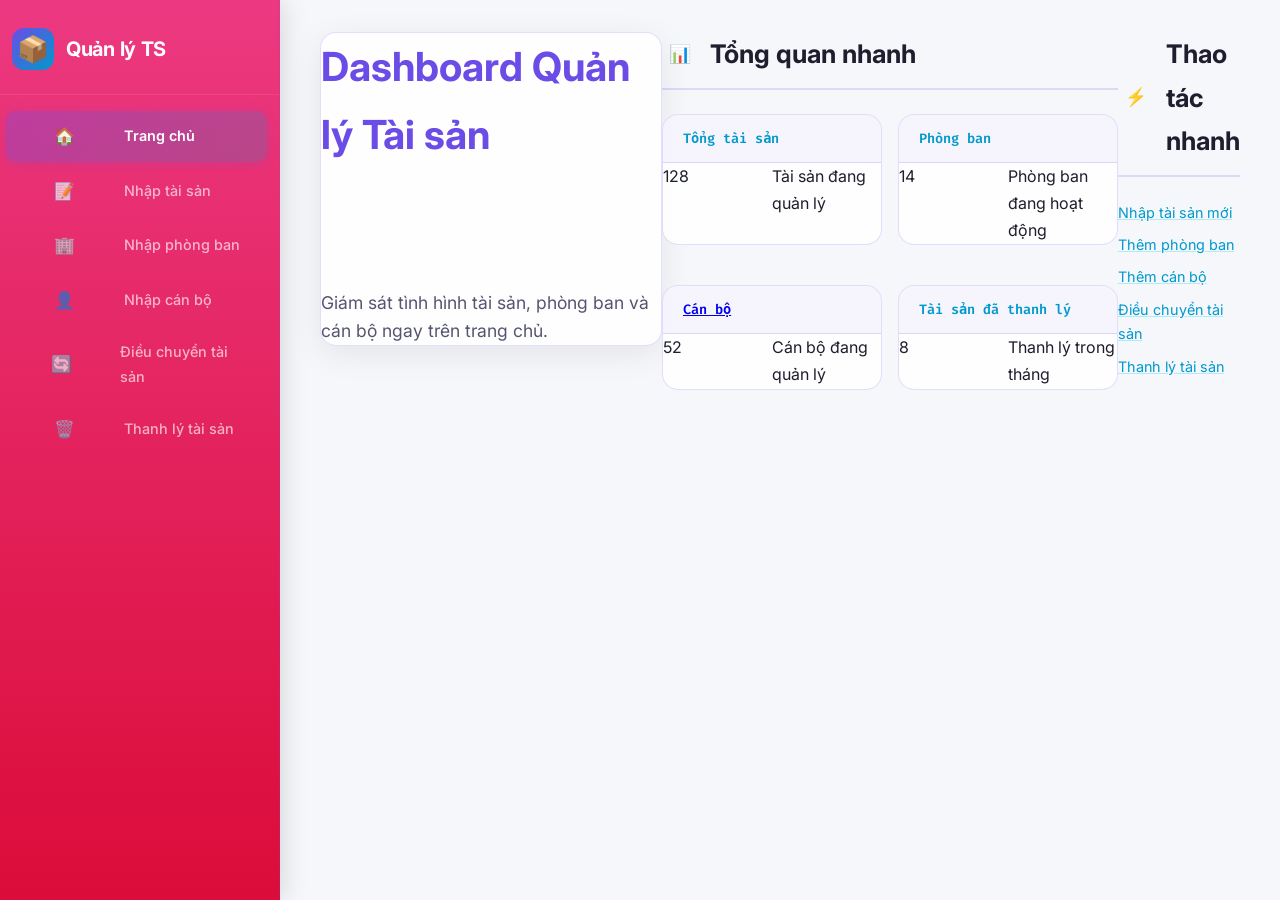
<file: index.html>
<!DOCTYPE html>
<html lang="vi">
<head>
  <meta charset="UTF-8">
  <meta name="viewport" content="width=device-width, initial-scale=1.0">
  <title>Dashboard - Quản lý Tài sản</title>
  <link rel="stylesheet" href="style.css?v=3">
</head>
<body>
  <div class="dashboard">
    <aside class="sidebar">
      <div class="sidebar-header">
        <div class="sidebar-logo">📦</div>
        <h2>Quản lý TS</h2>
      </div>
      <nav class="sidebar-nav">
        <a href="index.html" class="nav-item active">
          <span class="nav-icon">🏠</span> Trang chủ
        </a>
        <a href="NhapTaiSan.html" class="nav-item">
          <span class="nav-icon">📝</span> Nhập tài sản
        </a>
        <a href="NhapPhongBan.html" class="nav-item">
          <span class="nav-icon">🏢</span> Nhập phòng ban
        </a>
        <a href="NhapCanBo.html" class="nav-item">
          <span class="nav-icon">👤</span> Nhập cán bộ
        </a>
        <a href="DieuChuyenTaiSan.html" class="nav-item">
          <span class="nav-icon">🔄</span> Điều chuyển tài sản
        </a>
        <a href="ThanhLyTaiSan.html" class="nav-item">
          <span class="nav-icon">🗑️</span> Thanh lý tài sản
        </a>
      </nav>
    </aside>
    <main class="main-content">
      <div class="welcome-section">
        <h1>Dashboard Quản lý Tài sản</h1>
        <p>Giám sát tình hình tài sản, phòng ban và cán bộ ngay trên trang chủ.</p>
      </div>

      <section class="section">
        <div class="section-title">
          <span class="icon">📊</span>
          Tổng quan nhanh
        </div>
        <div style="display: grid; grid-template-columns: repeat(2, minmax(220px, 1fr)); gap: 16px;">
          <div class="demo-card">
            <div class="card-header">
              <div class="tag-name">Tổng tài sản</div>
            </div>
            <div class="card-body">
              <p class="result">128</p>
              <p>Tài sản đang quản lý</p>
            </div>
          </div>
          <div class="demo-card">
            <div class="card-header">
              <div class="tag-name">Phòng ban</div>
            </div>
            <div class="card-body">
              <p class="result">14</p>
              <p>Phòng ban đang hoạt động</p>
            </div>
          </div>
          <div class="demo-card">
            <div class="card-header">
              <div class="tag-name"><a href="DanhSachCanBo.html">Cán bộ</a></div>
            </div>
            <div class="card-body">
              <p class="result">52</p>
              <p>Cán bộ đang quản lý</p>
            </div>
          </div>
          <div class="demo-card">
            <div class="card-header">
              <div class="tag-name">Tài sản đã thanh lý</div>
            </div>
            <div class="card-body">
              <p class="result">8</p>
              <p>Thanh lý trong tháng</p>
            </div>
          </div>
        </div>
      </section>

      <section class="section">
        <div class="section-title">
          <span class="icon">⚡</span>
          Thao tác nhanh
        </div>
        <div class="result">
          <p><a href="NhapTaiSan.html">Nhập tài sản mới</a></p>
          <p><a href="NhapPhongBan.html">Thêm phòng ban</a></p>
          <p><a href="NhapCanBo.html">Thêm cán bộ</a></p>
          <p><a href="DieuChuyenTaiSan.html">Điều chuyển tài sản</a></p>
          <p><a href="ThanhLyTaiSan.html">Thanh lý tài sản</a></p>
        </div>
      </section>
    </main>
  </div>
</body>
</html>
</file>
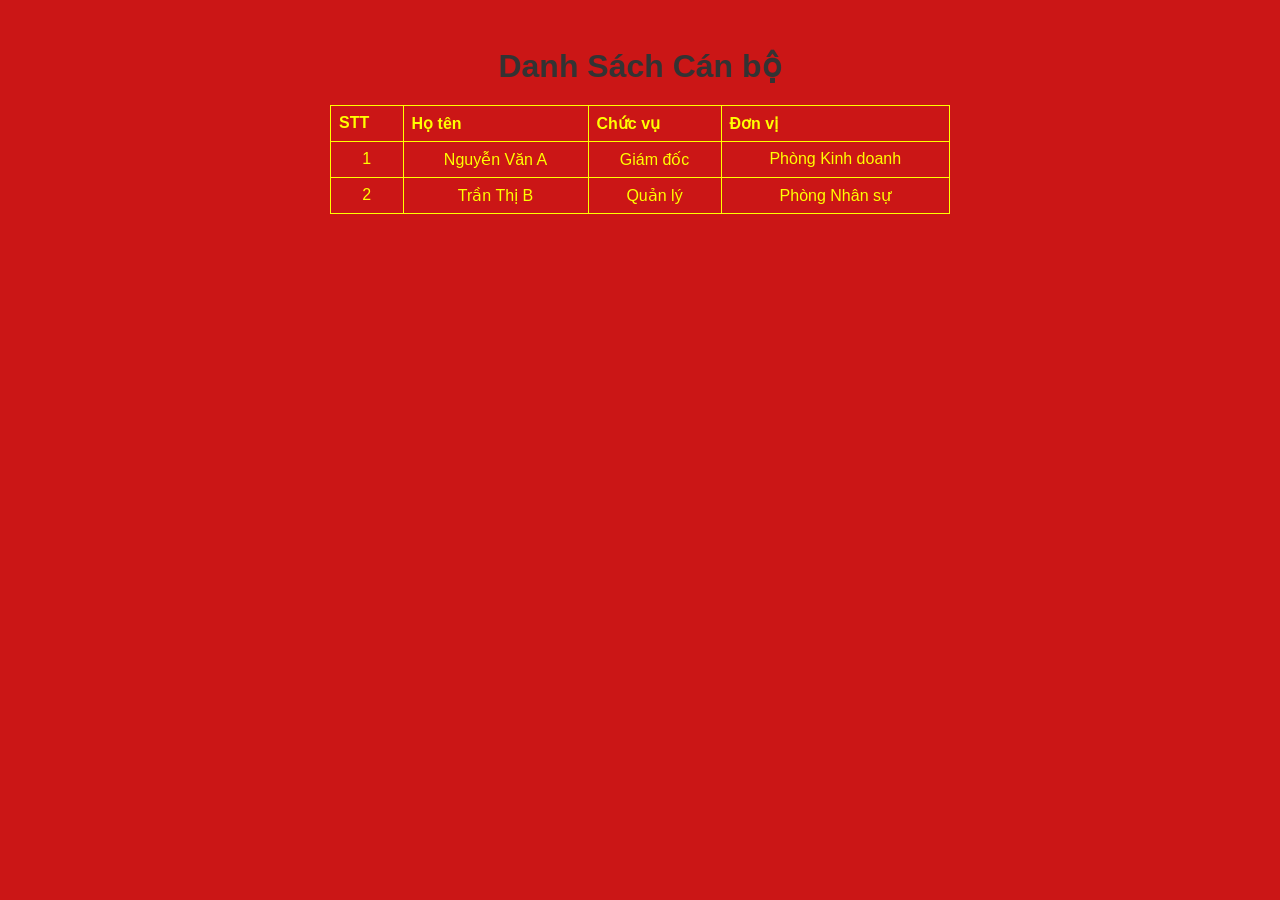
<file: DanhSachCanBo.html>
<!DOCTYPE html>
<html lang="en">
<head>
    <meta charset="UTF-8">
    <meta name="viewport" content="width=device-width, initial-scale=1.0">
    <title>Danh Sách Cán bộ</title>
    <style>
        body {
            font-family: 'Segoe UI', Tahoma, Geneva, Verdana, sans-serif;
            background-color: #cb1616;
            margin: 0;
            padding: 20px;
        }
        h2 {
            text-align: center;
            color: #333;
            margin-bottom: 20px;
            font-family: 'Segoe UI', Tahoma, Geneva, Verdana, sans-serif;
            font-size: 2rem;
        }
        table {
            color: yellow;
            width: 50%;
            border-collapse: collapse;
            text-align: center;
            margin: 0 auto;
        }
        th, td {
            border: 1px solid ;
            padding: 8px;
        }
        th {
           
            text-align: left;
        }
    </style>
</head>
<body>
    <h2>Danh Sách Cán bộ</h2>
    <script>
        function myFunction() {
            var x = document.getElementById("myTable");
            if (x.style.display === "none") {
                x.style.display = "table";
            } else {
                x.style.display = "none";
            }
        }
        for (let i = 1; i <= 10; i++) {
            "<table><tr><td>1</td><td>Nguyễn Văn Hùng</td><td>Giám đốc</td><td>Phòng Kinh doanh</td></tr><tr><td>2</td><td>Trần Thị B</td><td>Quản lý</td><td>Phòng Nhân sự</td></tr></table>"
        }   
    </script>
    <table>
        <thead>
            <tr>
                <th>STT</th>
                <th>Họ tên</th>
                <th>Chức vụ</th>
                <th>Đơn vị</th>
            </tr>
        </thead>
        <tbody>
            <tr>
                <td>1</td>
                <td>Nguyễn Văn A</td>
                <td>Giám đốc</td>
                <td>Phòng Kinh doanh</td>
            </tr>
            <tr>
                <td>2</td>
                <td>Trần Thị B</td>
                <td>Quản lý</td>
                <td>Phòng Nhân sự</td>
            </tr>
        </tbody>
    </table>
</body>
</html>
</file>
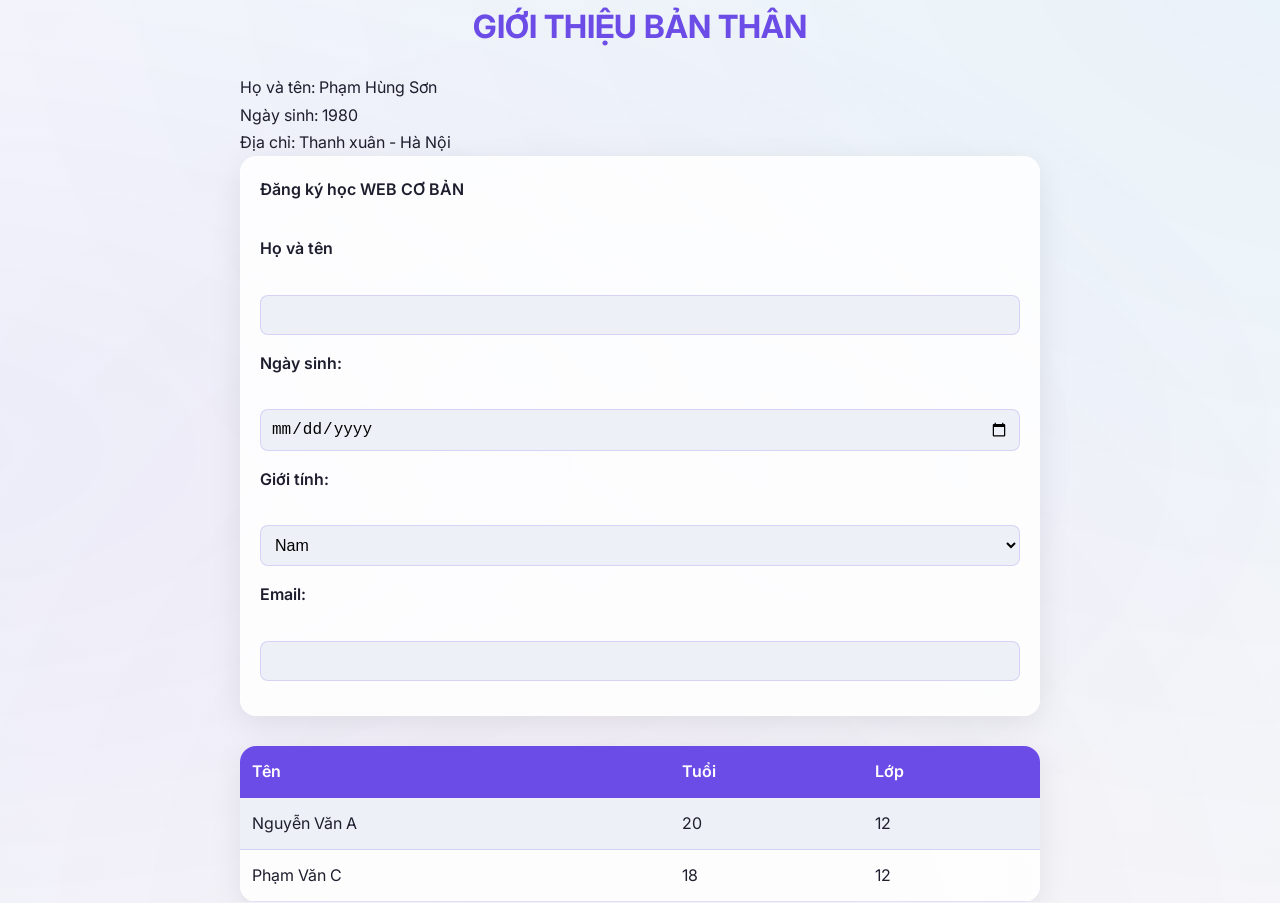
<file: demo.html>
<!DOCTYPE html>
<html lang="en">
<head>
    <meta charset="UTF-8">
    <meta name="viewport" content="width=device-width, initial-scale=1.0">
    <title>Phạm Hùng Sơn - Trang web giới thiệu bản thân</title>
    <link rel="stylesheet" href="style.css">
</head>
<body>
    <h1> GIỚI THIỆU BẢN THÂN</h1>
    Họ và tên: Phạm Hùng Sơn<br>
    Ngày sinh: 1980 <br>
    Địa chỉ: Thanh xuân - Hà Nội<br>
    <form  >
        <Label> Đăng ký học WEB CƠ BẢN</Label><br>
        <LAbel>Họ và tên</LAbel><br>
        <input type="text" /><br>
        <label>Ngày sinh:</label><br> 
        <input type="date"/><br>
        <label>Giới tính:</label><br>
        <select>
            <option value="nam">Nam</option>
            <option value="nu">Nữ</option>
        </select><br>
        <label>Email:</label><br>
        <input type="text" /><br>
    </form>
    <table>
        <tr>
            <th>Tên</th>
            <th>Tuổi</th>    
            <th>Lớp</th>
        </tr>
        <tr>
            <td>Nguyễn Văn A</td>
            <td>20</td>
            <td>12</td>
        </tr>
        <tr>
            <td>Phạm Văn C</td>
            <td>18</td>
            <td>12</td>
        </tr>
        

    </table>
</body>
</html>
</file>
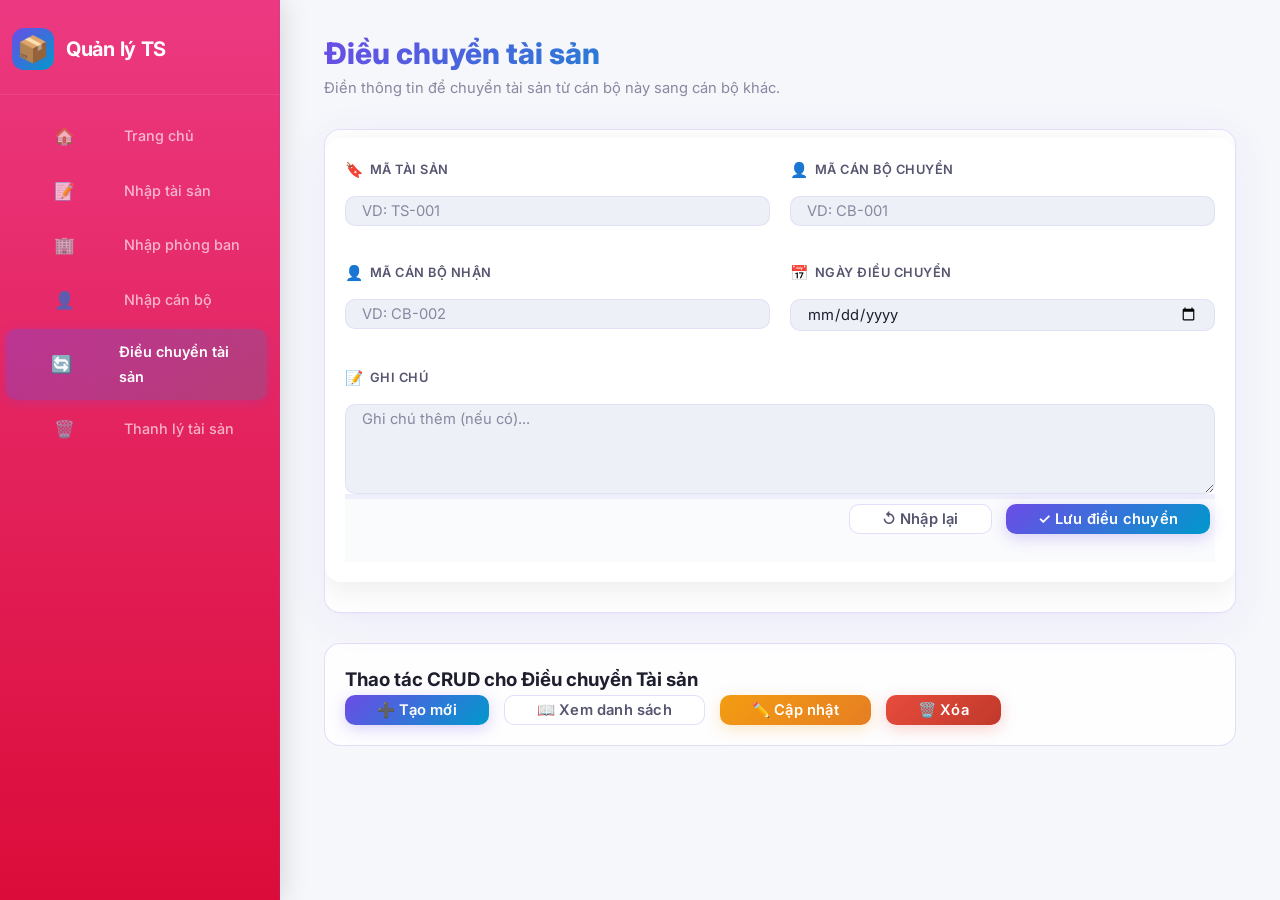
<file: DieuChuyenTaiSan.html>
<!DOCTYPE html>
<html lang="vi">

<head>
  <meta charset="UTF-8">
  <meta name="viewport" content="width=device-width, initial-scale=1.0">
  <title>Điều chuyển tài sản - Quản lý Tài sản</title>
  <link rel="stylesheet" href="style.css?v=3">
</head>

<body>
  <div class="dashboard">
    <aside class="sidebar">
      <div class="sidebar-header">
        <div class="sidebar-logo">📦</div>
        <h2>Quản lý TS</h2>
      </div>
      <nav class="sidebar-nav">
        <a href="index.html" class="nav-item">
          <span class="nav-icon">🏠</span> Trang chủ
        </a>
        <a href="NhapTaiSan.html" class="nav-item">
          <span class="nav-icon">📝</span> Nhập tài sản
        </a>
        <a href="#" class="nav-item">
          <span class="nav-icon">🏢</span> Nhập phòng ban
        </a>
        <a href="NhapCanBo.html" class="nav-item">
          <span class="nav-icon">👤</span> Nhập cán bộ
        </a>
        <a href="DieuChuyenTaiSan.html" class="nav-item active">
          <span class="nav-icon">🔄</span> Điều chuyển tài sản
        </a>
        <a href="ThanhLyTaiSan.html" class="nav-item">
          <span class="nav-icon">🗑️</span> Thanh lý tài sản
        </a>
      </nav>
    </aside>

    <main class="main-content main-content--form">
      <div class="form-page">
        <div class="form-page-header">
          <div>
            <h1 class="form-page-title">Điều chuyển tài sản</h1>
            <p class="form-page-subtitle">Điền thông tin để chuyển tài sản từ cán bộ này sang cán bộ khác.</p>
          </div>
        </div>

        <div class="form-card">
          <form id="transferForm" autocomplete="off">
            <div class="form-grid">
              <div class="form-group">
                <label for="assetCode">
                  <span class="label-icon">🔖</span> Mã tài sản
                </label>
                <input type="text" id="assetCode" name="assetCode" placeholder="VD: TS-001" required>
              </div>

              <div class="form-group">
                <label for="fromStaffCode">
                  <span class="label-icon">👤</span> Mã cán bộ chuyển
                </label>
                <input type="text" id="fromStaffCode" name="fromStaffCode" placeholder="VD: CB-001" required>
              </div>

              <div class="form-group">
                <label for="toStaffCode">
                  <span class="label-icon">👤</span> Mã cán bộ nhận
                </label>
                <input type="text" id="toStaffCode" name="toStaffCode" placeholder="VD: CB-002" required>
              </div>

              <div class="form-group">
                <label for="transferDate">
                  <span class="label-icon">📅</span> Ngày điều chuyển
                </label>
                <input type="date" id="transferDate" name="transferDate" required>
              </div>

              <div class="form-group form-group--full">
                <label for="transferNotes">
                  <span class="label-icon">📝</span> Ghi chú
                </label>
                <textarea id="transferNotes" name="transferNotes" rows="3" placeholder="Ghi chú thêm (nếu có)..."></textarea>
              </div>
            </div>

            <div class="form-actions">
              <button type="reset" class="btn btn--secondary">↺ Nhập lại</button>
              <button type="submit" class="btn btn--primary">✓ Lưu điều chuyển</button>
            </div>
          </form>
        </div>

        <!-- CRUD Buttons Section -->
        <div class="crud-section">
          <h3>Thao tác CRUD cho Điều chuyển Tài sản</h3>
          <div class="crud-buttons">
            <button class="btn btn--primary" onclick="createTransfer()">➕ Tạo mới</button>
            <button class="btn btn--secondary" onclick="readTransfers()">📖 Xem danh sách</button>
            <button class="btn btn--warning" onclick="updateTransfer()">✏️ Cập nhật</button>
            <button class="btn btn--danger" onclick="deleteTransfer()">🗑️ Xóa</button>
          </div>
        </div>

      </div>
    </main>
  </div>

  <div id="toast" class="toast">
    <span class="toast-icon">✅</span>
    <span class="toast-msg">Điều chuyển đã được lưu thành công!</span>
  </div>

  <script>
    document.getElementById('transferForm').addEventListener('submit', function (event) {
      event.preventDefault();
      const toast = document.getElementById('toast');
      toast.classList.add('toast--show');
      setTimeout(() => toast.classList.remove('toast--show'), 3000);
      this.reset();
    });

    // CRUD Functions
    function createTransfer() {
      alert('Chức năng tạo mới điều chuyển. Sử dụng form ở trên để nhập và lưu.');
    }

    function readTransfers() {
      alert('Chức năng xem danh sách điều chuyển. (Chưa triển khai - cần trang danh sách)');
    }

    function updateTransfer() {
      alert('Chức năng cập nhật điều chuyển. (Chưa triển khai - cần chọn điều chuyển)');
    }

    function deleteTransfer() {
      alert('Chức năng xóa điều chuyển. (Chưa triển khai - cần chọn điều chuyển)');
    }
  </script>
</body>

</html>
</file>
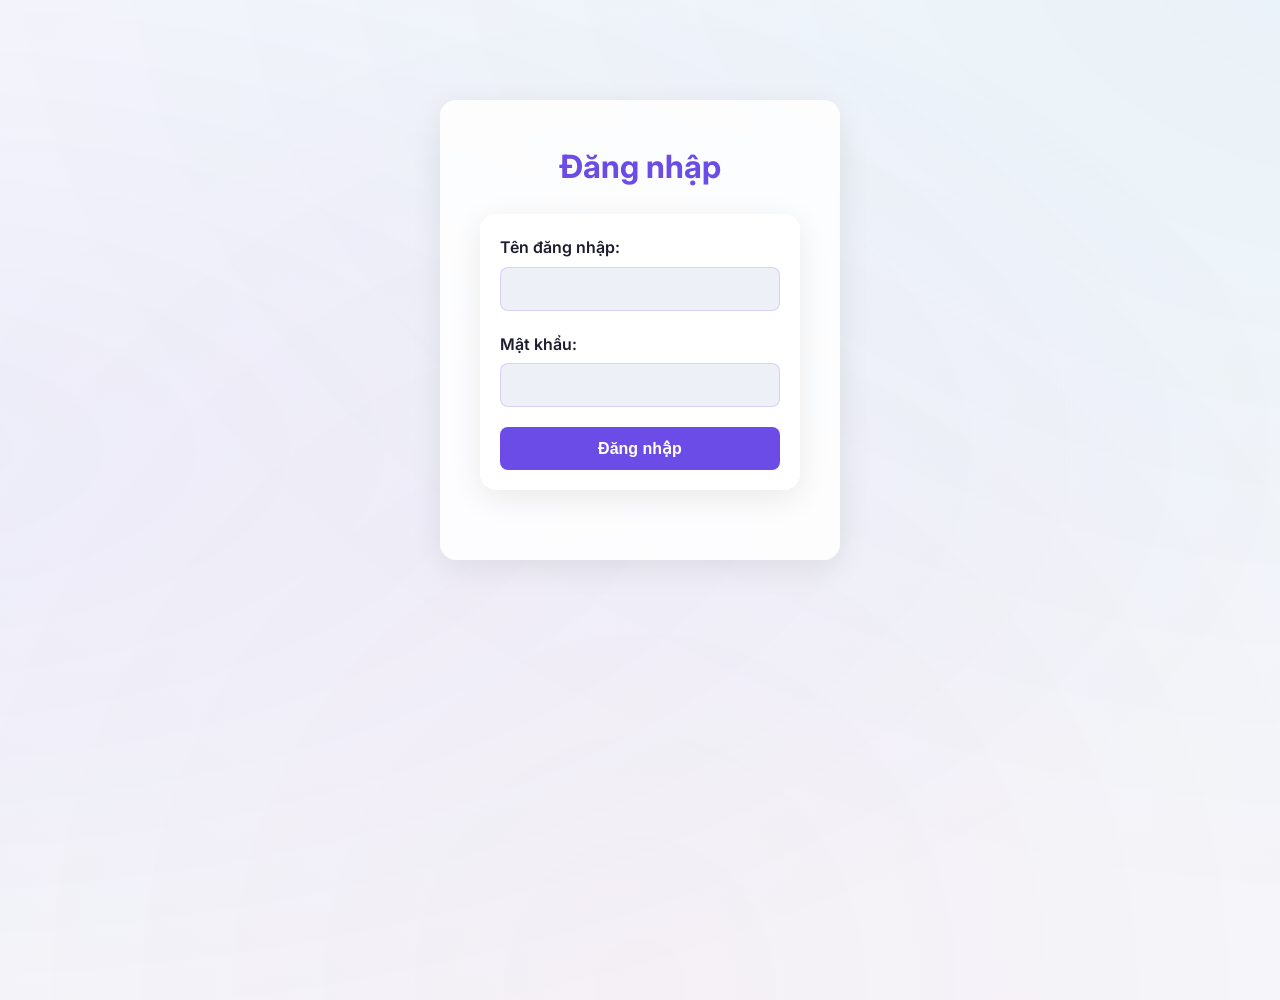
<file: login.html>
<!DOCTYPE html>
<html lang="en">
<head>
    <meta charset="UTF-8">
    <meta name="viewport" content="width=device-width, initial-scale=1.0">
    <title>Đăng nhập - WebBasic-PHS</title>
    <link rel="stylesheet" href="csslogin.css">
    <link rel="stylesheet" href="style.css">

</head>
<body>
    <div class="login-container">
        <h1>Đăng nhập</h1>
        <form class="login-form" id="loginForm">
            <label for="username">Tên đăng nhập:</label>
            <input type="text" id="username" name="username" required>

            <label for="password">Mật khẩu:</label>
            <input type="password" id="password" name="password" required>

            <button type="submit">Đăng nhập</button>
        </form>
    </div>
    <script>
        document.getElementById('loginForm').addEventListener('submit', function(e) {
            e.preventDefault();
            // Giả sử đăng nhập thành công
            window.location.href = 'index.html';
        });
    </script>
</body>
</html>
</file>
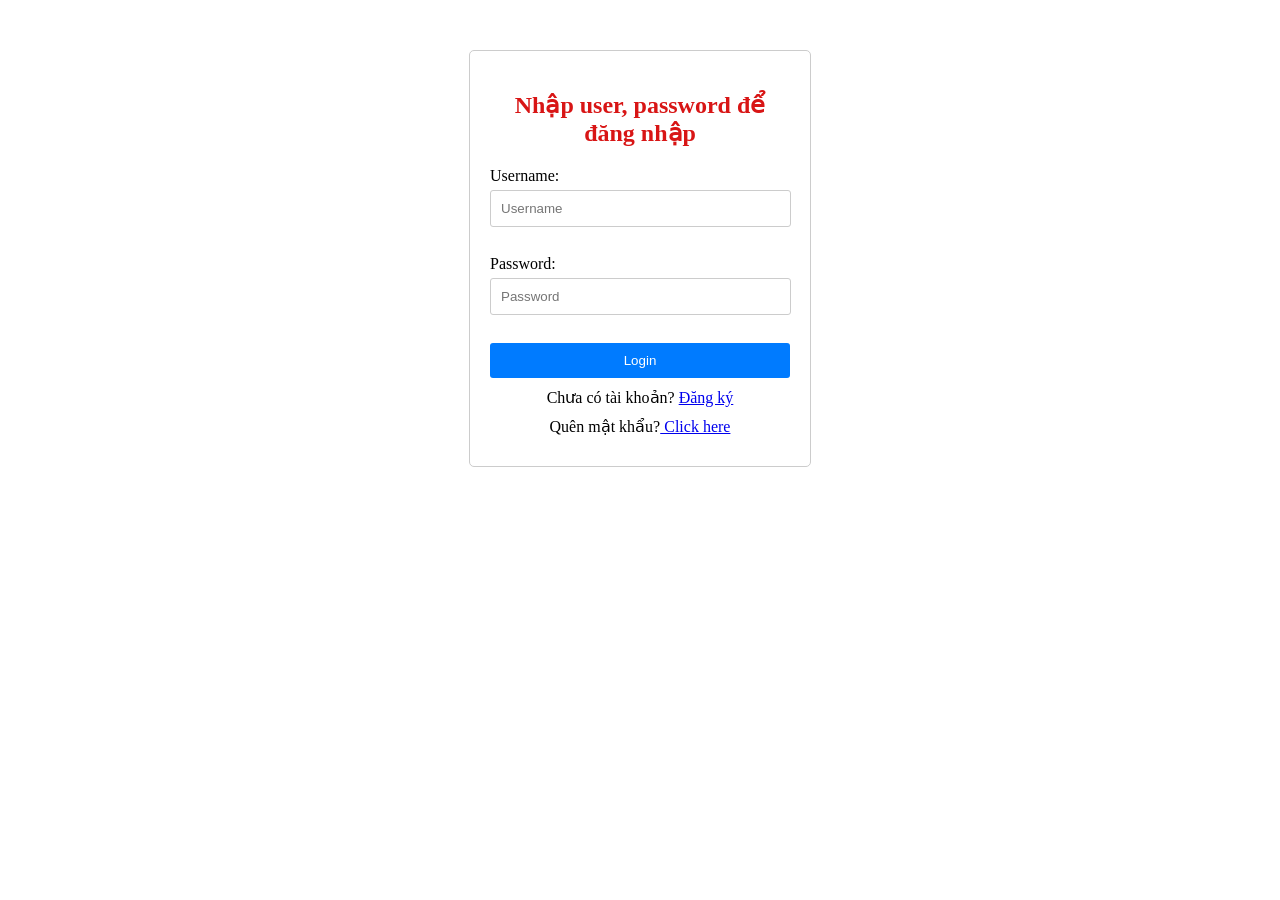
<file: logintemp.html>
<!DOCTYPE html>
<html lang="en">
<head>
    <meta charset="UTF-8">
    <meta name="viewport" content="width=device-width, initial-scale=1.0">
    <title>Document</title>
    <style>
        .form_login {
            max-width: 300px;
            margin: 50px auto;
            padding: 20px;
            border: 1px solid #ccc;
            border-radius: 5px;
        }
        .form_login h2 {
            text-align: center;
            color: #d81515;
        }
        .form_login label {
            display: block;
            margin-bottom: 5px;
        }
        .form_login input {
            width: 93%;
            padding: 10px 10px;
            margin-bottom: 10px;
            border: 1px solid #ccc;
            border-radius: 3px;
        }
        .form_login button {
            width: 300px;
            padding: 10px 10px;
            background-color: #007bff;
            color: white;
            border: none;
            border-radius: 3px;
            cursor: pointer;
        }
        .form_login button:hover {
            background-color: #d81515;
        }
        .form_login .dangky, .form_login .quenmatkhau {
            display: block;
            text-align: center;
            margin-top: 10px;
            margin-bottom: 10px;
        }
    </style>
</head>
<body>
    <div class="form_login">
        <h2>Nhập user, password để đăng nhập </h2>
        
        <form>
            <label for="username" >Username:</label>
            <input type="text" placeholder="Username" id="username" name="username" required>
            <br><br>
            <label for="password">Password:</label>
            <input type="password" placeholder="Password" id="password" name="password" required>
            <br><br>
            <button type="submit">Login</button>
            <label for="register" class="dangky">Chưa có tài khoản? <a href="register.html">Đăng ký</a></label>
            <label for="forgot-password" class="quenmatkhau">Quên mật khẩu?<a href="forgot-password.html"> Click here</a></label>
        </form>
    </div>
    <script></script>
</body>
</html>
</file>
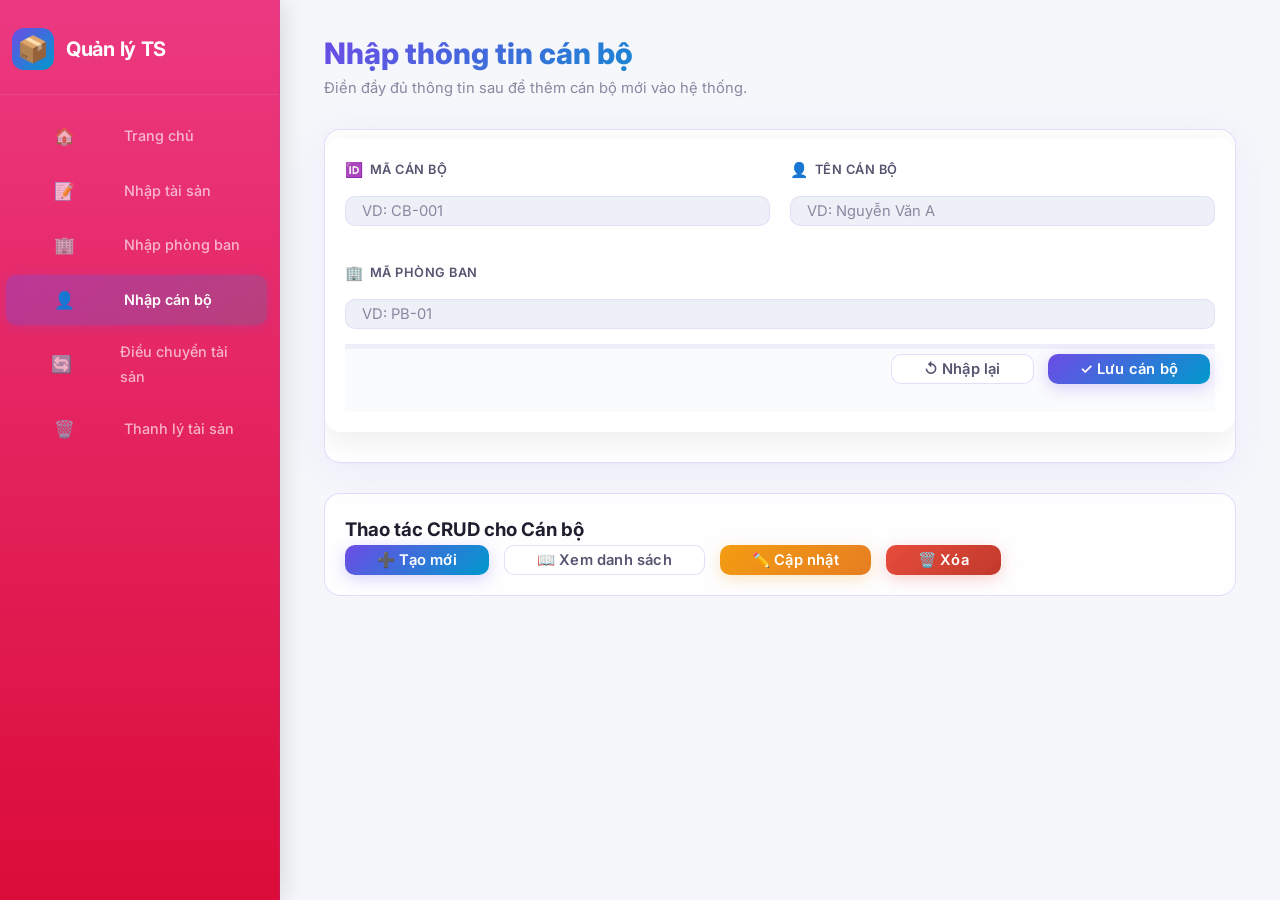
<file: NhapCanBo.html>
<!DOCTYPE html>
<html lang="vi">

<head>
  <meta charset="UTF-8">
  <meta name="viewport" content="width=device-width, initial-scale=1.0">
  <title>Nhập cán bộ - Quản lý Tài sản</title>
  <link rel="stylesheet" href="style.css?v=3">
</head>

<body>
  <div class="dashboard">
    <aside class="sidebar">
      <div class="sidebar-header">
        <div class="sidebar-logo">📦</div>
        <h2>Quản lý TS</h2>
      </div>
      <nav class="sidebar-nav">
        <a href="index.html" class="nav-item">
          <span class="nav-icon">🏠</span> Trang chủ
        </a>
        <a href="NhapTaiSan.html" class="nav-item">
          <span class="nav-icon">📝</span> Nhập tài sản
        </a>
        <a href="NhapPhongBan.html" class="nav-item">
          <span class="nav-icon">🏢</span> Nhập phòng ban
        </a>
        <a href="NhapCanBo.html" class="nav-item active">
          <span class="nav-icon">👤</span> Nhập cán bộ
        </a>
        <a href="DieuChuyenTaiSan.html" class="nav-item">
          <span class="nav-icon">🔄</span> Điều chuyển tài sản
        </a>
        <a href="ThanhLyTaiSan.html" class="nav-item">
          <span class="nav-icon">🗑️</span> Thanh lý tài sản
        </a>
      </nav>
    </aside>

    <main class="main-content main-content--form">
      <div class="form-page">
        <div class="form-page-header">
          <div>
            <h1 class="form-page-title">Nhập thông tin cán bộ</h1>
            <p class="form-page-subtitle">Điền đầy đủ thông tin sau để thêm cán bộ mới vào hệ thống.</p>
          </div>
        </div>

        <div class="form-card">
          <form id="staffForm" autocomplete="off">
            <div class="form-grid">
              <div class="form-group">
                <label for="staffCode">
                  <span class="label-icon">🆔</span> Mã cán bộ
                </label>
                <input type="text" id="staffCode" name="staffCode" placeholder="VD: CB-001" required>
              </div>

              <div class="form-group">
                <label for="staffName">
                  <span class="label-icon">👤</span> Tên cán bộ
                </label>
                <input type="text" id="staffName" name="staffName" placeholder="VD: Nguyễn Văn A" required>
              </div>

              <div class="form-group form-group--full">
                <label for="departmentCode">
                  <span class="label-icon">🏢</span> Mã phòng ban
                </label>
                <input type="text" id="departmentCode" name="departmentCode" placeholder="VD: PB-01" required>
              </div>
            </div>

            <div class="form-actions">
              <button type="reset" class="btn btn--secondary">↺ Nhập lại</button>
              <button type="submit" class="btn btn--primary">✓ Lưu cán bộ</button>
            </div>
          </form>
        </div>

        <!-- CRUD Buttons Section -->
        <div class="crud-section">
          <h3>Thao tác CRUD cho Cán bộ</h3>
          <div class="crud-buttons">
            <button class="btn btn--primary" onclick="createStaff()">➕ Tạo mới</button>
            <button class="btn btn--secondary" onclick="readStaff()">📖 Xem danh sách</button>
            <button class="btn btn--warning" onclick="updateStaff()">✏️ Cập nhật</button>
            <button class="btn btn--danger" onclick="deleteStaff()">🗑️ Xóa</button>
          </div>
        </div>

      </div>
    </main>
  </div>

  <div id="toast" class="toast">
    <span class="toast-icon">✅</span>
    <span class="toast-msg">Cán bộ đã được lưu thành công!</span>
  </div>

  <script>
    document.getElementById('staffForm').addEventListener('submit', function (event) {
      event.preventDefault();
      const toast = document.getElementById('toast');
      toast.classList.add('toast--show');
      setTimeout(() => toast.classList.remove('toast--show'), 3000);
      this.reset();
    });

    // CRUD Functions
    function createStaff() {
      alert('Chức năng tạo mới cán bộ. Sử dụng form ở trên để nhập và lưu.');
    }

    function readStaff() {
      alert('Chức năng xem danh sách cán bộ. (Chưa triển khai - cần trang danh sách)');
    }

    function updateStaff() {
      alert('Chức năng cập nhật cán bộ. (Chưa triển khai - cần chọn cán bộ)');
    }

    function deleteStaff() {
      alert('Chức năng xóa cán bộ. (Chưa triển khai - cần chọn cán bộ)');
    }
  </script>
</body>

</html>
</file>
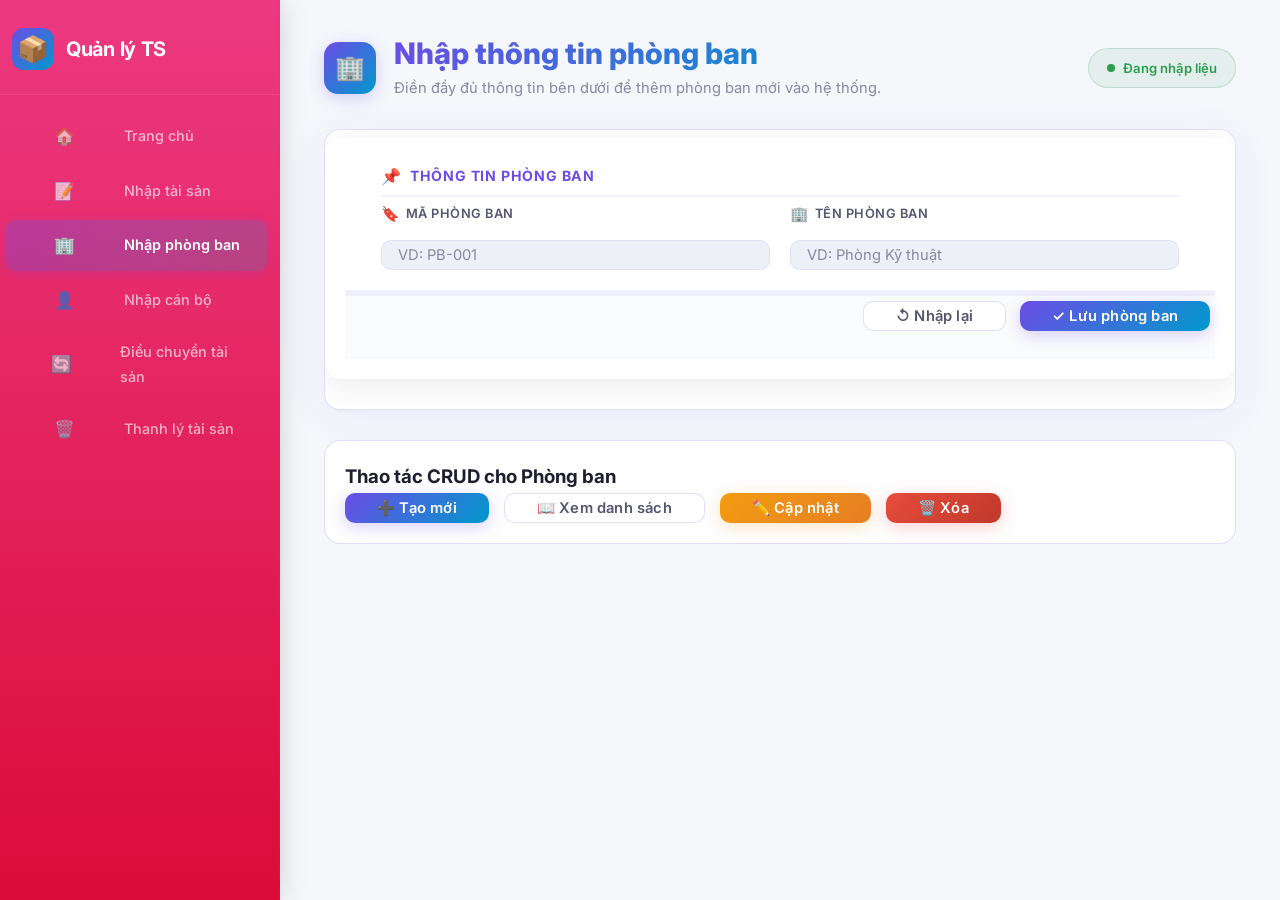
<file: NhapPhongBan.html>
<!DOCTYPE html>
<html lang="vi">

<head>
  <meta charset="UTF-8">
  <meta name="viewport" content="width=device-width, initial-scale=1.0">
  <title>Nhập phòng ban - Quản lý Tài sản</title>
  <link rel="stylesheet" href="style.css?v=5">
</head>

<body>
  <div class="dashboard">
    <aside class="sidebar">
      <div class="sidebar-header">
        <div class="sidebar-logo">📦</div>
        <h2>Quản lý TS</h2>
      </div>
      <nav class="sidebar-nav">
        <a href="index.html" class="nav-item">
          <span class="nav-icon">🏠</span> Trang chủ
        </a>
        <a href="NhapTaiSan.html" class="nav-item">
          <span class="nav-icon">📝</span> Nhập tài sản
        </a>
        <a href="NhapPhongBan.html" class="nav-item active">
          <span class="nav-icon">🏢</span> Nhập phòng ban
        </a>
        <a href="NhapCanBo.html" class="nav-item">
          <span class="nav-icon">👤</span> Nhập cán bộ
        </a>
        <a href="DieuChuyenTaiSan.html" class="nav-item">
          <span class="nav-icon">🔄</span> Điều chuyển tài sản
        </a>
        <a href="ThanhLyTaiSan.html" class="nav-item">
          <span class="nav-icon">🗑️</span> Thanh lý tài sản
        </a>
      </nav>
    </aside>

    <main class="main-content main-content--form">
      <div class="form-page">
        <!-- Page Header -->
        <div class="form-page-header">
          <div class="form-page-header-content">
            <div class="form-page-header-icon">🏢</div>
            <div>
              <h1 class="form-page-title">Nhập thông tin phòng ban</h1>
              <p class="form-page-subtitle">Điền đầy đủ thông tin bên dưới để thêm phòng ban mới vào hệ thống.</p>
            </div>
          </div>
          <div class="form-page-header-badge">
            <span class="badge-dot"></span>
            Đang nhập liệu
          </div>
        </div>

        <!-- Form Card -->
        <div class="form-card">
          <form id="departmentForm" autocomplete="off">
            <div class="form-section">
              <div class="form-section-title">
                <span class="form-section-icon">📌</span>
                Thông tin phòng ban
              </div>
              <div class="form-grid">
                <!-- Mã phòng ban -->
                <div class="form-group">
                  <label for="deptCode">
                    <span class="label-icon">🔖</span> Mã phòng ban
                  </label>
                  <input type="text" id="deptCode" name="deptCode" placeholder="VD: PB-001" required>
                </div>

                <!-- Tên phòng ban -->
                <div class="form-group">
                  <label for="deptName">
                    <span class="label-icon">🏢</span> Tên phòng ban
                  </label>
                  <input type="text" id="deptName" name="deptName" placeholder="VD: Phòng Kỹ thuật" required>
                </div>
              </div>
            </div>

            <!-- Actions -->
            <div class="form-actions">
              <button type="reset" class="btn btn--secondary" id="resetBtn">
                ↺ Nhập lại
              </button>
              <button type="submit" class="btn btn--primary" id="submitBtn">
                ✓ Lưu phòng ban
              </button>
            </div>
          </form>
        </div>

        <!-- CRUD Buttons Section -->
        <div class="crud-section">
          <h3>Thao tác CRUD cho Phòng ban</h3>
          <div class="crud-buttons">
            <button class="btn btn--primary" onclick="createDepartment()">➕ Tạo mới</button>
            <button class="btn btn--secondary" onclick="readDepartments()">📖 Xem danh sách</button>
            <button class="btn btn--warning" onclick="updateDepartment()">✏️ Cập nhật</button>
            <button class="btn btn--danger" onclick="deleteDepartment()">🗑️ Xóa</button>
          </div>
        </div>

      </div>
    </main>
  </div>

  <!-- Toast notification -->
  <div id="toast" class="toast">
    <span class="toast-icon">✅</span>
    <span class="toast-msg">Phòng ban đã được lưu thành công!</span>
  </div>

  <script>
    document.getElementById('departmentForm').addEventListener('submit', function (event) {
      event.preventDefault();
      const toast = document.getElementById('toast');
      toast.classList.add('toast--show');
      setTimeout(() => toast.classList.remove('toast--show'), 3000);
      this.reset();
    });

    // CRUD Functions
    function createDepartment() {
      alert('Chức năng tạo mới phòng ban. Sử dụng form ở trên để nhập và lưu.');
    }

    function readDepartments() {
      alert('Chức năng xem danh sách phòng ban. (Chưa triển khai - cần trang danh sách)');
    }

    function updateDepartment() {
      alert('Chức năng cập nhật phòng ban. (Chưa triển khai - cần chọn phòng ban)');
    }

    function deleteDepartment() {
      alert('Chức năng xóa phòng ban. (Chưa triển khai - cần chọn phòng ban)');
    }
  </script>
</body>

</html>
</file>
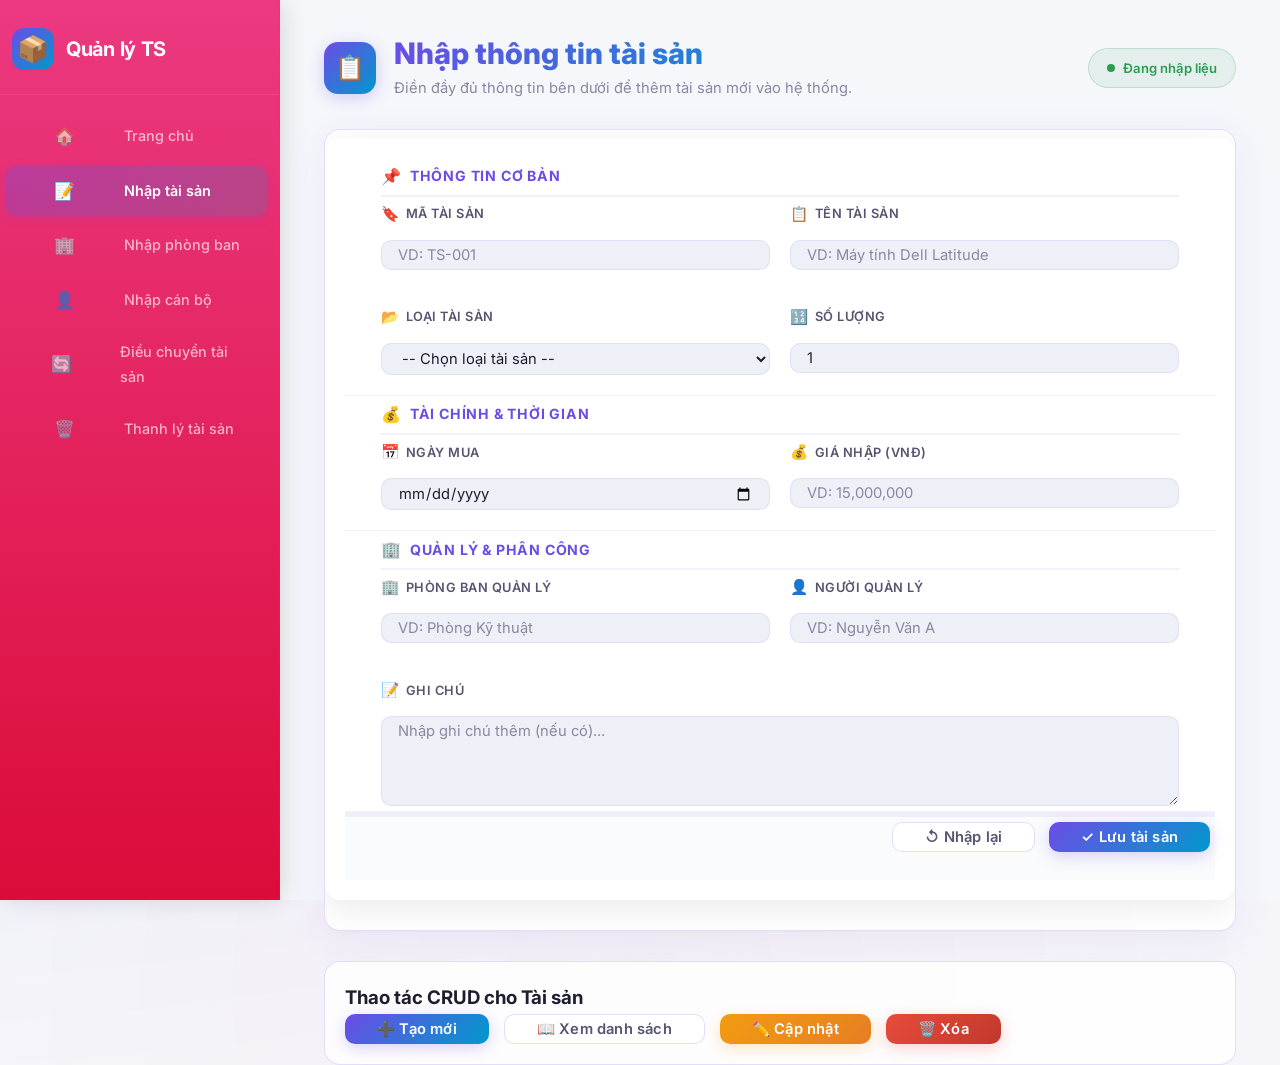
<file: NhapTaiSan.html>
<!DOCTYPE html>
<html lang="vi">

<head>
  <meta charset="UTF-8">
  <meta name="viewport" content="width=device-width, initial-scale=1.0">
  <title>Nhập tài sản - Quản lý Tài sản</title>
  <link rel="stylesheet" href="style.css?v=5">
</head>

<body>
  <div class="dashboard">
    <aside class="sidebar">
      <div class="sidebar-header">
        <div class="sidebar-logo">📦</div>
        <h2>Quản lý TS</h2>
      </div>
      <nav class="sidebar-nav">
        <a href="index.html" class="nav-item">
          <span class="nav-icon">🏠</span> Trang chủ
        </a>
        <a href="NhapTaiSan.html" class="nav-item active">
          <span class="nav-icon">📝</span> Nhập tài sản
        </a>
        <a href="NhapPhongBan.html" class="nav-item">
          <span class="nav-icon">🏢</span> Nhập phòng ban
        </a>
        <a href="NhapCanBo.html" class="nav-item">
          <span class="nav-icon">👤</span> Nhập cán bộ
        </a>
        <a href="DieuChuyenTaiSan.html" class="nav-item">
          <span class="nav-icon">🔄</span> Điều chuyển tài sản
        </a>
        <a href="ThanhLyTaiSan.html" class="nav-item">
          <span class="nav-icon">🗑️</span> Thanh lý tài sản
        </a>
      </nav>
    </aside>

    <main class="main-content main-content--form">
      <div class="form-page">
        <!-- Page Header -->
        <div class="form-page-header">
          <div class="form-page-header-content">
            <div class="form-page-header-icon">📋</div>
            <div>
              <h1 class="form-page-title">Nhập thông tin tài sản</h1>
              <p class="form-page-subtitle">Điền đầy đủ thông tin bên dưới để thêm tài sản mới vào hệ thống.</p>
            </div>
          </div>
          <div class="form-page-header-badge">
            <span class="badge-dot"></span>
            Đang nhập liệu
          </div>
        </div>

        <!-- Form Card -->
        <div class="form-card">
          <form id="assetForm" autocomplete="off">
            <!-- Section: Thông tin cơ bản -->
            <div class="form-section">
              <div class="form-section-title">
                <span class="form-section-icon">📌</span>
                Thông tin cơ bản
              </div>
              <div class="form-grid">
                <!-- Mã tài sản -->
                <div class="form-group">
                  <label for="assetCode">
                    <span class="label-icon">🔖</span> Mã tài sản
                  </label>
                  <input type="text" id="assetCode" name="assetCode" placeholder="VD: TS-001" required>
                </div>

                <!-- Tên tài sản -->
                <div class="form-group">
                  <label for="assetName">
                    <span class="label-icon">📋</span> Tên tài sản
                  </label>
                  <input type="text" id="assetName" name="assetName" placeholder="VD: Máy tính Dell Latitude" required>
                </div>

                <!-- Loại tài sản -->
                <div class="form-group">
                  <label for="assetType">
                    <span class="label-icon">📂</span> Loại tài sản
                  </label>
                  <select id="assetType" name="assetType" required>
                    <option value="" disabled selected>-- Chọn loại tài sản --</option>
                    <option value="thiet-bi-cntt">Thiết bị CNTT</option>
                    <option value="noi-that">Nội thất</option>
                    <option value="phuong-tien">Phương tiện</option>
                    <option value="may-moc">Máy móc</option>
                    <option value="khac">Khác</option>
                  </select>
                </div>

                <!-- Số lượng -->
                <div class="form-group">
                  <label for="quantity">
                    <span class="label-icon">🔢</span> Số lượng
                  </label>
                  <input type="number" id="quantity" name="quantity" min="1" value="1" required>
                </div>
              </div>
            </div>

            <!-- Section: Tài chính & Thời gian -->
            <div class="form-section">
              <div class="form-section-title">
                <span class="form-section-icon">💰</span>
                Tài chính & Thời gian
              </div>
              <div class="form-grid">
                <!-- Ngày mua -->
                <div class="form-group">
                  <label for="purchaseDate">
                    <span class="label-icon">📅</span> Ngày mua
                  </label>
                  <input type="date" id="purchaseDate" name="purchaseDate" required>
                </div>

                <!-- Giá nhập -->
                <div class="form-group">
                  <label for="price">
                    <span class="label-icon">💰</span> Giá nhập (VNĐ)
                  </label>
                  <input type="text" id="price" name="price" placeholder="VD: 15,000,000" required>
                </div>
              </div>
            </div>

            <!-- Section: Quản lý -->
            <div class="form-section">
              <div class="form-section-title">
                <span class="form-section-icon">🏢</span>
                Quản lý & Phân công
              </div>
              <div class="form-grid">
                <!-- Phòng ban -->
                <div class="form-group">
                  <label for="department">
                    <span class="label-icon">🏢</span> Phòng ban quản lý
                  </label>
                  <input type="text" id="department" name="department" placeholder="VD: Phòng Kỹ thuật" required>
                </div>

                <!-- Người quản lý -->
                <div class="form-group">
                  <label for="manager">
                    <span class="label-icon">👤</span> Người quản lý
                  </label>
                  <input type="text" id="manager" name="manager" placeholder="VD: Nguyễn Văn A">
                </div>

                <!-- Ghi chú - full width -->
                <div class="form-group form-group--full">
                  <label for="notes">
                    <span class="label-icon">📝</span> Ghi chú
                  </label>
                  <textarea id="notes" name="notes" rows="3" placeholder="Nhập ghi chú thêm (nếu có)..."></textarea>
                </div>
              </div>
            </div>

            <!-- Actions -->
            <div class="form-actions">
              <button type="reset" class="btn btn--secondary" id="resetBtn">
                ↺ Nhập lại
              </button>
              <button type="submit" class="btn btn--primary" id="submitBtn">
                ✓ Lưu tài sản
              </button>
            </div>
          </form>
        </div>

        <!-- CRUD Buttons Section -->
        <div class="crud-section">
          <h3>Thao tác CRUD cho Tài sản</h3>
          <div class="crud-buttons">
            <button class="btn btn--primary" onclick="createAsset()">➕ Tạo mới</button>
            <button class="btn btn--secondary" onclick="readAssets()">📖 Xem danh sách</button>
            <button class="btn btn--warning" onclick="updateAsset()">✏️ Cập nhật</button>
            <button class="btn btn--danger" onclick="deleteAsset()">🗑️ Xóa</button>
          </div>
        </div>

      </div>
    </main>
  </div>

  <!-- Toast notification -->
  <div id="toast" class="toast">
    <span class="toast-icon">✅</span>
    <span class="toast-msg">Tài sản đã được lưu thành công!</span>
  </div>

  <script>
    document.getElementById('assetForm').addEventListener('submit', function (event) {
      event.preventDefault();
      // Show toast
      const toast = document.getElementById('toast');
      toast.classList.add('toast--show');
      setTimeout(() => toast.classList.remove('toast--show'), 3000);
      this.reset();
    });

    // Format price input with commas
    document.getElementById('price').addEventListener('input', function(e) {
      let value = e.target.value.replace(/[^\d]/g, '');
      if (value) {
        value = parseInt(value).toLocaleString('vi-VN');
      }
      e.target.value = value;
    });

    // CRUD Functions
    function createAsset() {
      alert('Chức năng tạo mới tài sản. Sử dụng form ở trên để nhập và lưu.');
    }

    function readAssets() {
      alert('Chức năng xem danh sách tài sản. (Chưa triển khai - cần trang danh sách)');
    }

    function updateAsset() {
      alert('Chức năng cập nhật tài sản. (Chưa triển khai - cần chọn tài sản)');
    }

    function deleteAsset() {
      alert('Chức năng xóa tài sản. (Chưa triển khai - cần chọn tài sản)');
    }
  </script>
</body>

</html>
</file>
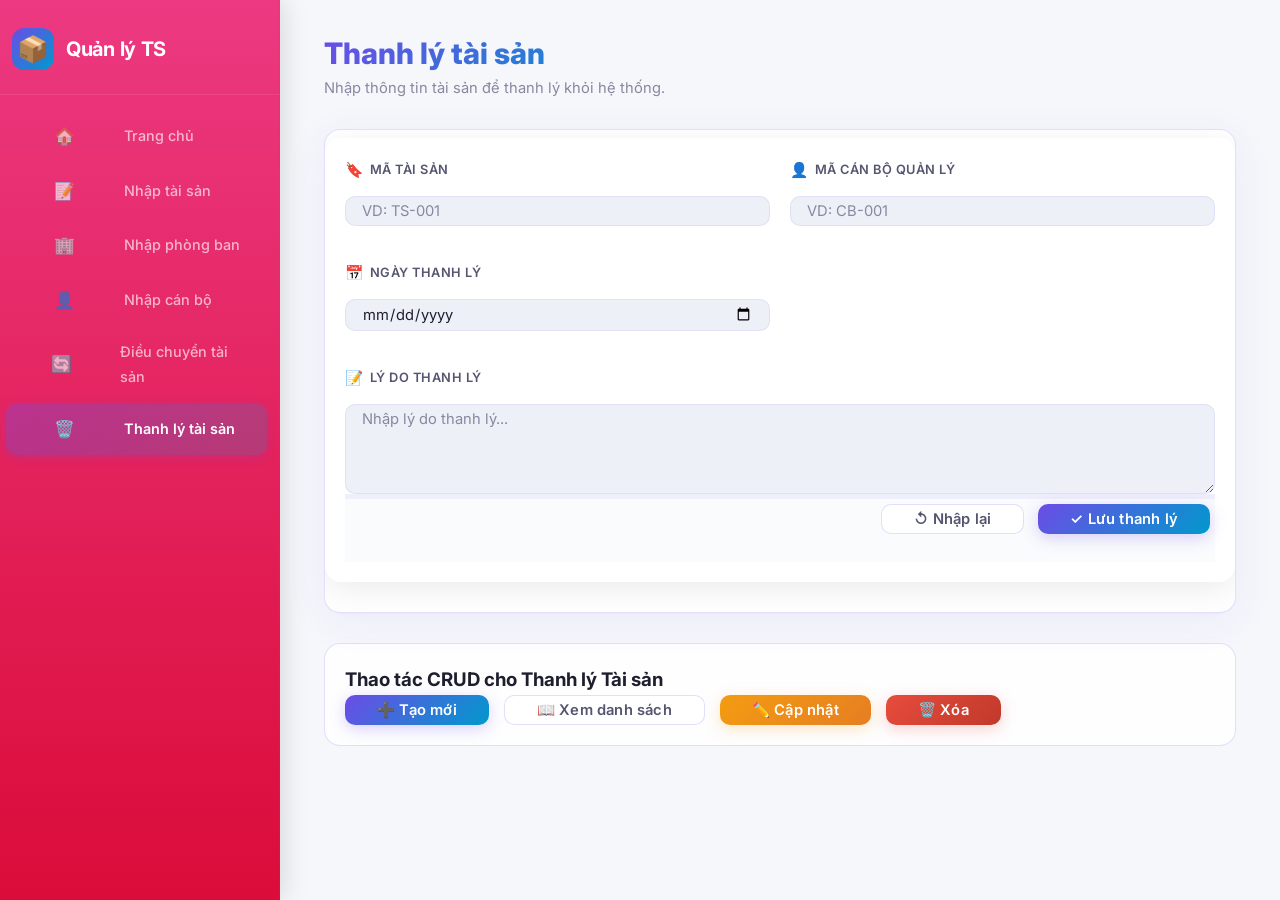
<file: ThanhLyTaiSan.html>
<!DOCTYPE html>
<html lang="vi">

<head>
  <meta charset="UTF-8">
  <meta name="viewport" content="width=device-width, initial-scale=1.0">
  <title>Thanh lý tài sản - Quản lý Tài sản</title>
  <link rel="stylesheet" href="style.css?v=3">
</head>

<body>
  <div class="dashboard">
    <aside class="sidebar">
      <div class="sidebar-header">
        <div class="sidebar-logo">📦</div>
        <h2>Quản lý TS</h2>
      </div>
      <nav class="sidebar-nav">
        <a href="index.html" class="nav-item">
          <span class="nav-icon">🏠</span> Trang chủ
        </a>
        <a href="NhapTaiSan.html" class="nav-item">
          <span class="nav-icon">📝</span> Nhập tài sản
        </a>
        <a href="NhapPhongBan.html" class="nav-item">
          <span class="nav-icon">🏢</span> Nhập phòng ban
        </a>
        <a href="NhapCanBo.html" class="nav-item">
          <span class="nav-icon">👤</span> Nhập cán bộ
        </a>
        <a href="DieuChuyenTaiSan.html" class="nav-item">
          <span class="nav-icon">🔄</span> Điều chuyển tài sản
        </a>
        <a href="ThanhLyTaiSan.html" class="nav-item active">
          <span class="nav-icon">🗑️</span> Thanh lý tài sản
        </a>
      </nav>
    </aside>

    <main class="main-content main-content--form">
      <div class="form-page">
        <div class="form-page-header">
          <div>
            <h1 class="form-page-title">Thanh lý tài sản</h1>
            <p class="form-page-subtitle">Nhập thông tin tài sản để thanh lý khỏi hệ thống.</p>
          </div>
        </div>

        <div class="form-card">
          <form id="disposeForm" autocomplete="off">
            <div class="form-grid">
              <div class="form-group">
                <label for="assetCode">
                  <span class="label-icon">🔖</span> Mã tài sản
                </label>
                <input type="text" id="assetCode" name="assetCode" placeholder="VD: TS-001" required>
              </div>

              <div class="form-group">
                <label for="officerCode">
                  <span class="label-icon">👤</span> Mã cán bộ quản lý
                </label>
                <input type="text" id="officerCode" name="officerCode" placeholder="VD: CB-001" required>
              </div>

              <div class="form-group">
                <label for="disposeDate">
                  <span class="label-icon">📅</span> Ngày thanh lý
                </label>
                <input type="date" id="disposeDate" name="disposeDate" required>
              </div>

              <div class="form-group form-group--full">
                <label for="disposeReason">
                  <span class="label-icon">📝</span> Lý do thanh lý
                </label>
                <textarea id="disposeReason" name="disposeReason" rows="3" placeholder="Nhập lý do thanh lý..." required></textarea>
              </div>
            </div>

            <div class="form-actions">
              <button type="reset" class="btn btn--secondary">↺ Nhập lại</button>
              <button type="submit" class="btn btn--primary">✓ Lưu thanh lý</button>
            </div>
          </form>
        </div>

        <!-- CRUD Buttons Section -->
        <div class="crud-section">
          <h3>Thao tác CRUD cho Thanh lý Tài sản</h3>
          <div class="crud-buttons">
            <button class="btn btn--primary" onclick="createDisposal()">➕ Tạo mới</button>
            <button class="btn btn--secondary" onclick="readDisposals()">📖 Xem danh sách</button>
            <button class="btn btn--warning" onclick="updateDisposal()">✏️ Cập nhật</button>
            <button class="btn btn--danger" onclick="deleteDisposal()">🗑️ Xóa</button>
          </div>
        </div>

      </div>
    </main>
  </div>

  <div id="toast" class="toast">
    <span class="toast-icon">✅</span>
    <span class="toast-msg">Đã lưu thông tin thanh lý tài sản!</span>
  </div>

  <script>
    document.getElementById('disposeForm').addEventListener('submit', function (event) {
      event.preventDefault();
      const toast = document.getElementById('toast');
      toast.classList.add('toast--show');
      setTimeout(() => toast.classList.remove('toast--show'), 3000);
      this.reset();
    });

    // CRUD Functions
    function createDisposal() {
      alert('Chức năng tạo mới thanh lý. Sử dụng form ở trên để nhập và lưu.');
    }

    function readDisposals() {
      alert('Chức năng xem danh sách thanh lý. (Chưa triển khai - cần trang danh sách)');
    }

    function updateDisposal() {
      alert('Chức năng cập nhật thanh lý. (Chưa triển khai - cần chọn thanh lý)');
    }

    function deleteDisposal() {
      alert('Chức năng xóa thanh lý. (Chưa triển khai - cần chọn thanh lý)');
    }
  </script>
</body>

</html>
</file>
<file: style.css>
/* ===== GOOGLE FONTS ===== */
@import url('https://fonts.googleapis.com/css2?family=Inter:wght@400;500;600;700;800&family=Fira+Code:wght@400;500&display=swap');

/* ===== CSS VARIABLES ===== */
:root {
  --bg-primary: #f5f7fb;
  --bg-secondary: #edf0f7;
  --bg-card: rgba(255, 255, 255, 0.85);
  --bg-code: #f0f2f8;
  --text-primary: #1e1e2e;
  --text-secondary: #555570;
  --text-muted: #8888a0;
  --accent-1: #6c4ce6;
  --accent-2: #0099cc;
  --accent-3: #e0457b;
  --accent-4: #d4a017;
  --accent-5: #2a9d4e;
  --border: rgba(108, 76, 230, 0.18);
  --shadow: 0 8px 32px rgba(0, 0, 0, 0.08);
  --radius: 16px;
  --radius-sm: 8px;
  --transition: 0.3s cubic-bezier(0.4, 0, 0.2, 1);
}

/* ===== RESET & BASE ===== */
*, *::before, *::after { box-sizing: border-box; margin: 0; padding: 0; }

html { scroll-behavior: smooth; scroll-padding-top: 80px; }

html, body {
  width: 100%;
  height: 100%;
  margin: 0;
  padding: 0;
}

body {
  font-family: 'Inter', sans-serif;
  background: var(--bg-primary);
  color: var(--text-primary);
  line-height: 1.7;
  min-height: 100vh;
  overflow-x: hidden;
  margin: 0;
  padding: 0;
}

/* Background animated gradient */
body::before {
  content: '';
  position: fixed;
  top: -50%;
  left: -50%;
  width: 200%;
  height: 200%;
  background: radial-gradient(ellipse at 20% 50%, rgba(108, 76, 230, 0.06) 0%, transparent 50%),
              radial-gradient(ellipse at 80% 20%, rgba(0, 153, 204, 0.05) 0%, transparent 50%),
              radial-gradient(ellipse at 50% 80%, rgba(224, 69, 123, 0.04) 0%, transparent 50%);
  animation: bgShift 20s ease-in-out infinite alternate;
  z-index: -1;
  pointer-events: none;
}

@keyframes bgShift {
  0% { transform: translate(0, 0) rotate(0deg); }
  100% { transform: translate(-5%, -5%) rotate(3deg); }
}

/* ===== SCROLLBAR ===== */
::-webkit-scrollbar { width: 8px; }
::-webkit-scrollbar-track { background: var(--bg-primary); }
::-webkit-scrollbar-thumb { background: var(--accent-1); border-radius: 4px; }

/* ===== HEADER / NAVBAR ===== */
.navbar {
  position: fixed;
  top: 0;
  left: 0;
  right: 0;
  z-index: 0;
  background: rgba(8, 86, 241, 0.842);
  backdrop-filter: blur(20px);
  border-bottom: 1px solid var(--border);
  padding: 0 2rem;
  height: 64px;
  display: flex;
  align-items: center;
  justify-content: space-between;
}

.navbar .logo {
  font-size: 1.3rem;
  font-weight: 800;
  background: linear-gradient(135deg, var(--accent-1), var(--accent-2));
  -webkit-background-clip: text;
  -webkit-text-fill-color: transparent;
  background-clip: text;
  letter-spacing: -0.5px;
}

.navbar nav { display: flex; gap: 0.25rem; flex-wrap: wrap; }

.navbar nav a {
  color: var(--text-secondary);
  text-decoration: none;
  font-size: 0.8rem;
  font-weight: 500;
  padding: 6px 12px;
  border-radius: var(--radius-sm);
  transition: var(--transition);
}

.navbar nav a:hover {
  color: var(--accent-1);
  background: rgba(108, 76, 230, 0.08);
}

/* ===== HERO ===== */
.hero {
  min-height: 70vh;
  display: flex;
  flex-direction: column;
  align-items: center;
  justify-content: center;
  text-align: center;
  padding: 100px 2rem 60px;
  position: relative;
}

.hero h1 {
  font-size: clamp(2.2rem, 5vw, 3.8rem);
  font-weight: 800;
  line-height: 1.15;
  margin-bottom: 1rem;
  background: linear-gradient(135deg, var(--accent-1) 0%, var(--accent-2) 50%, var(--accent-3) 100%);
  -webkit-background-clip: text;
  -webkit-text-fill-color: transparent;
  background-clip: text;
  animation: titleGlow 3s ease-in-out infinite alternate;
}

@keyframes titleGlow {
  0% { filter: brightness(1); }
  100% { filter: brightness(1.15); }
}

.hero p {
  font-size: 1.15rem;
  color: var(--text-secondary);
  max-width: 600px;
  margin-bottom: 2rem;
}

.hero .badge {
  display: inline-flex;
  align-items: center;
  gap: 8px;
  background: rgba(108, 76, 230, 0.1);
  border: 1px solid rgba(108, 76, 230, 0.25);
  padding: 8px 20px;
  border-radius: 50px;
  font-size: 0.85rem;
  color: var(--accent-1);
  font-weight: 600;
  margin-bottom: 1.5rem;
  animation: float 3s ease-in-out infinite;
}

@keyframes float {
  0%, 100% { transform: translateY(0); }
  50% { transform: translateY(-6px); }
}

/* ===== MAIN CONTAINER ===== */
.container {
  max-width: 960px;
  margin: 0 auto;
  padding: 0 2rem 4rem;
}

/* ===== SECTION ===== */
.section {
  margin-bottom: 3rem;
  animation: fadeUp 0.6s ease-out both;
}

@keyframes fadeUp {
  from { opacity: 0; transform: translateY(30px); }
  to { opacity: 1; transform: translateY(0); }
}

.section-title {
  font-size: 1.6rem;
  font-weight: 700;
  margin-bottom: 1.5rem;
  padding-bottom: 0.75rem;
  border-bottom: 2px solid var(--border);
  display: flex;
  align-items: center;
  gap: 12px;
}

.section-title .icon {
  width: 36px;
  height: 36px;
  border-radius: 10px;
  display: flex;
  align-items: center;
  justify-content: center;
  font-size: 1.1rem;
  flex-shrink: 0;
}

/* ===== DEMO CARD ===== */
.demo-card {
  background: var(--bg-card);
  border: 1px solid var(--border);
  border-radius: var(--radius);
  overflow: hidden;
  margin-bottom: 1.5rem;
  transition: var(--transition);
  backdrop-filter: blur(10px);
}

.demo-card:hover {
  border-color: rgba(108, 76, 230, 0.35);
  box-shadow: 0 8px 30px rgba(108, 76, 230, 0.1);
  transform: translateY(-2px);
}

.demo-card .card-header {
  padding: 12px 20px;
  background: rgba(108, 76, 230, 0.05);
  border-bottom: 1px solid var(--border);
  display: flex;
  align-items: center;
  justify-content: space-between;
}

.demo-card .card-header .tag-name {
  font-family: 'Fira Code', monospace;
  font-size: 0.85rem;
  font-weight: 600;
  color: var(--accent-2);
}

.demo-card .card-header .desc {
  font-size: 0.75rem;
  color: var(--text-muted);
}

.card-body { display: grid; grid-template-columns: 1fr 1fr; }

.card-body .code-panel {
  padding: 20px;
  background: var(--bg-code);
  border-right: 1px solid var(--border);
  overflow-x: auto;
}

.card-body .code-panel .label {
  font-size: 0.65rem;
  text-transform: uppercase;
  letter-spacing: 1.5px;
  color: var(--text-muted);
  margin-bottom: 10px;
  font-weight: 600;
}

.card-body .code-panel pre {
  font-family: 'Fira Code', monospace;
  font-size: 0.8rem;
  line-height: 1.6;
  color: var(--text-secondary);
  white-space: pre-wrap;
  word-break: break-word;
}

.card-body .code-panel pre .hl-tag { color: var(--accent-3); }
.card-body .code-panel pre .hl-attr { color: var(--accent-4); }
.card-body .code-panel pre .hl-val { color: var(--accent-5); }
.card-body .code-panel pre .hl-text { color: var(--text-primary); }

.card-body .preview-panel {
  padding: 20px;
  display: flex;
  flex-direction: column;
  justify-content: center;
}

.card-body .preview-panel .label {
  font-size: 0.65rem;
  text-transform: uppercase;
  letter-spacing: 1.5px;
  color: var(--text-muted);
  margin-bottom: 10px;
  font-weight: 600;
}

.card-body .preview-panel .result { color: var(--text-primary); }

/* Preview specific styles */
.result h1, .result h2, .result h3, .result h4, .result h5, .result h6 {
  margin-bottom: 0.3rem;
  line-height: 1.3;
}
.result h1 { font-size: 1.6rem; color: var(--accent-2); }
.result h2 { font-size: 1.3rem; color: var(--accent-1); }
.result h3 { font-size: 1.1rem; color: var(--accent-3); }
.result h4 { font-size: 1rem; color: var(--accent-4); }
.result h5 { font-size: 0.9rem; color: var(--accent-5); }
.result h6 { font-size: 0.8rem; color: var(--text-secondary); }

.result p { margin-bottom: 0.5rem; font-size: 0.9rem; }

.result a {
  color: var(--accent-2);
  text-decoration: underline;
  text-decoration-color: rgba(0, 212, 255, 0.3);
  transition: var(--transition);
}
.result a:hover { text-decoration-color: var(--accent-2); }

.result ul, .result ol {
  padding-left: 1.4rem;
  margin-bottom: 0.5rem;
  font-size: 0.9rem;
}
.result li { margin-bottom: 0.2rem; }

.result img {
  max-width: 100%;
  border-radius: var(--radius-sm);
  border: 1px solid var(--border);
}

.result table {
  width: 100%;
  border-collapse: collapse;
  font-size: 0.85rem;
}
.result table th, .result table td {
  border: 1px solid var(--border);
  padding: 8px 12px;
  text-align: left;
}
.result table th {
  background: rgba(108, 76, 230, 0.08);
  color: var(--accent-2);
  font-weight: 600;
}

.result blockquote {
  border-left: 3px solid var(--accent-1);
  padding: 10px 16px;
  background: rgba(108, 76, 230, 0.05);
  border-radius: 0 var(--radius-sm) var(--radius-sm) 0;
  font-style: italic;
  color: var(--text-secondary);
  font-size: 0.9rem;
}

.result code {
  font-family: 'Fira Code', monospace;
  background: rgba(108, 76, 230, 0.08);
  padding: 2px 8px;
  border-radius: 4px;
  font-size: 0.8rem;
  color: var(--accent-3);
}

.result pre {
  background: var(--bg-code);
  padding: 12px 16px;
  border-radius: var(--radius-sm);
  overflow-x: auto;
  font-size: 0.8rem;
}

.result hr {
  border: none;
  height: 2px;
  background: linear-gradient(90deg, transparent, var(--accent-1), transparent);
  margin: 0.8rem 0;
}

.result mark {
  background: rgba(212, 160, 23, 0.15);
  color: var(--accent-4);
  padding: 1px 6px;
  border-radius: 3px;
}

.result .demo-form input,
.result .demo-form select,
.result .demo-form textarea {
  background: var(--bg-code);
  border: 1px solid var(--border);
  color: var(--text-primary);
  padding: 8px 12px;
  border-radius: var(--radius-sm);
  font-family: inherit;
  font-size: 0.85rem;
  width: 100%;
  margin-bottom: 6px;
  transition: var(--transition);
}
.result .demo-form input:focus,
.result .demo-form select:focus,
.result .demo-form textarea:focus {
  outline: none;
  border-color: var(--accent-1);
  box-shadow: 0 0 0 3px rgba(108, 76, 230, 0.12);
}

.result .demo-form label {
  font-size: 0.8rem;
  font-weight: 500;
  color: var(--text-secondary);
  display: block;
  margin-bottom: 3px;
}

.result .demo-form button {
  background: linear-gradient(135deg, var(--accent-1), var(--accent-2));
  color: #fff;
  border: none;
  padding: 8px 20px;
  border-radius: var(--radius-sm);
  font-weight: 600;
  cursor: pointer;
  transition: var(--transition);
  font-size: 0.85rem;
}
.result .demo-form button:hover {
  transform: scale(1.03);
  box-shadow: 0 4px 15px rgba(108, 76, 230, 0.25);
}

.result .demo-btn {
  background: linear-gradient(135deg, var(--accent-1), var(--accent-2));
  color: #fff;
  border: none;
  padding: 8px 20px;
  border-radius: var(--radius-sm);
  font-weight: 600;
  cursor: pointer;
  transition: var(--transition);
  font-size: 0.85rem;
}

.result details {
  border: 1px solid var(--border);
  border-radius: var(--radius-sm);
  padding: 10px 14px;
  font-size: 0.85rem;
}
.result details summary {
  cursor: pointer;
  font-weight: 600;
  color: var(--accent-2);
}
.result details p { margin-top: 8px; }

.result .demo-dl dt { font-weight: 600; color: var(--accent-2); font-size: 0.9rem; }
.result .demo-dl dd { margin-left: 1rem; margin-bottom: 0.5rem; font-size: 0.85rem; color: var(--text-secondary); }

/* ===== FOOTER ===== */
footer {
  text-align: center;
  padding: 2rem;
  border-top: 1px solid var(--border);
  color: var(--text-muted);
  font-size: 0.8rem;
}

footer a {
  color: var(--accent-1);
  text-decoration: none;
}

/* ===== RESPONSIVE ===== */
@media (max-width: 768px) {
  .navbar { padding: 0 1rem; }
  .navbar nav { display: none; }
  .card-body { grid-template-columns: 1fr; }
  .card-body .code-panel { border-right: none; border-bottom: 1px solid var(--border); }
  .container { padding: 0 1rem 3rem; }
}

/* ===== DEMO.HTML STYLES ===== */
/* Only apply max-width on pages without .dashboard layout */
body:not(:has(.dashboard)) {
  padding: 0;
  max-width: 800px;
  margin: 0 auto;
}

body:not(:has(.dashboard)) h1 {
  text-align: center;
  color: var(--accent-1);
  font-size: 2rem;
  margin-bottom: 20px;
}

body > p, body > br {
  display: block;
  margin-bottom: 10px;
  font-size: 1.1rem;
}

form {
  background: var(--bg-card);
  padding: 20px;
  border-radius: var(--radius);
  box-shadow: var(--shadow);
  margin-bottom: 30px;
}

form label {
  display: block;
  margin-bottom: 5px;
  font-weight: 600;
  color: var(--text-primary);
}

form input, form select {
  width: 100%;
  padding: 10px;
  margin-bottom: 15px;
  border: 1px solid var(--border);
  border-radius: var(--radius-sm);
  font-size: 1rem;
  background: var(--bg-secondary);
  transition: var(--transition);
}

form input:focus, form select:focus {
  outline: none;
  border-color: var(--accent-1);
  box-shadow: 0 0 0 2px rgba(108, 76, 230, 0.1);
}

table {
  width: 100%;
  border-collapse: collapse;
  background: var(--bg-card);
  border-radius: var(--radius);
  overflow: hidden;
  box-shadow: var(--shadow);
}

table th, table td {
  padding: 12px;
  text-align: left;
  border-bottom: 1px solid var(--border);
}

table th {
  background: var(--accent-1);
  color: white;
  font-weight: 600;
}

table tr:nth-child(even) {
  background: var(--bg-secondary);
}

table tr:hover {
  background: rgba(108, 76, 230, 0.05);
}

/* ===== LOGIN PAGE STYLES ===== */
.login-container {
  max-width: 400px;
  margin: 100px auto;
  background: var(--bg-card);
  padding: 40px;
  border-radius: var(--radius);
  box-shadow: var(--shadow);
  text-align: center;
}

.login-container h1 {
  color: var(--accent-1);
  margin-bottom: 30px;
  font-size: 2rem;
}

.login-form {
  display: flex;
  flex-direction: column;
}

.login-form label {
  text-align: left;
  margin-bottom: 5px;
  font-weight: 600;
  color: var(--text-primary);
}

.login-form input {
  padding: 12px;
  margin-bottom: 20px;
  border: 1px solid var(--border);
  border-radius: var(--radius-sm);
  font-size: 1rem;
  background: var(--bg-secondary);
  transition: var(--transition);
}

.login-form input:focus {
  outline: none;
  border-color: var(--accent-1);
  box-shadow: 0 0 0 2px rgba(108, 76, 230, 0.1);
}

.login-form button {
  padding: 12px;
  background: var(--accent-1);
  color: white;
  border: none;
  border-radius: var(--radius-sm);
  font-size: 1rem;
  font-weight: 600;
  cursor: pointer;
  transition: var(--transition);
}

.login-form button:hover {
  background: var(--accent-2);
}

/* ===== DASHBOARD LAYOUT ===== */
.dashboard {
  display: flex;
  min-height: 100vh;
  height: 100%;
  width: 100%;
  margin: 0;
  padding: 0;
}

.sidebar {
  width: 280px;
  min-height: 100vh;
  background: linear-gradient(180deg, #ec3981 0%, #db0c39 100%);
  border-right: 1px solid rgba(108, 76, 230, 0.15);
  padding: 0;
  box-shadow: 4px 0 24px rgba(0, 0, 0, 0.12);
  position: fixed;
  top: 0;
  left: 0;
  height: 100vh;
}

.sidebar-header {
  padding: 28px 24px 24px 12px;
  border-bottom: 1px solid rgba(255, 255, 255, 0.08);
  margin-bottom: 8px;
  display: flex;
  align-items: center;
  gap: 12px;
}

.sidebar-logo {
  font-size: 1.6rem;
  width: 42px;
  height: 42px;
  background: linear-gradient(135deg, var(--accent-1), var(--accent-2));
  border-radius: 12px;
  display: flex;
  align-items: center;
  justify-content: center;
}

.sidebar-header h2 {
  color: #ffffff;
  font-size: 1.25rem;
  font-weight: 700;
  margin: 0;
  letter-spacing: -0.3px;
}

.sidebar-nav {
  display: flex;
  flex-direction: column;
  padding: 8px 12px 8px 6px;
  gap: 4px;
}

.nav-item {
  padding: 11px 16px 11px 8px;
  color: rgba(255, 255, 255, 0.65);
  text-decoration: none;
  font-weight: 500;
  font-size: 0.9rem;
  transition: var(--transition);
  border-radius: 10px;
  border-left: none;
  display: flex;
  align-items: center;
  gap: 10px;
}

.nav-icon {
  font-size: 1.05rem;
  width: 100px;
  text-align: center;
}

.nav-item:hover {
  background: rgba(108, 76, 230, 0.18);
  color: #ffffff;
  border-left-color: transparent;
}

.nav-item.active {
  background: linear-gradient(135deg, rgba(108, 76, 230, 0.35), rgba(0, 153, 204, 0.2));
  color: #ffffff;
  font-weight: 600;
  box-shadow: 0 2px 12px rgba(108, 76, 230, 0.2);
}

.main-content {
  flex: 1;
  min-height: 100vh;
  padding: 32px 40px;
  background: var(--bg-primary);
  display: flex;
  align-items: flex-start;
  justify-content: flex-start;
  margin-left: 280px;
}

.main-content--form {
  align-items: stretch;
  justify-content: stretch;
  padding: 0;
}

.welcome-section {
  max-width: 640px;
  width: 100%;
  padding: 0% 0px;
  background: rgba(255, 255, 255, 0.88);
  border: 1px solid var(--border);
  border-radius: var(--radius);
  box-shadow: var(--shadow);
}

.welcome-section h1 {
  color: var(--accent-1);
  font-size: 2.5rem;
  margin-bottom: 120px;}

.welcome-section p {
  font-size: 1.1rem;
  color: var(--text-secondary);
  line-height: 1.6;
  justify-content: center;
  padding-top: none;
}

/* ===== FORM PAGE ===== */
.form-page {
  width: 100%;
  min-height: 100vh;
  padding: 36px 44px 44px;
  animation: fadeUp 0.5s ease-out both;
}

.form-page-header {
  margin-bottom: 28px;
  display: flex;
  align-items: center;
  justify-content: space-between;
  flex-wrap: wrap;
  gap: 16px;
}

.form-page-header-content {
  display: flex;
  align-items: center;
  gap: 18px;
}

.form-page-header-icon {
  width: 52px;
  height: 52px;
  background: linear-gradient(135deg, var(--accent-1), var(--accent-2));
  border-radius: 14px;
  display: flex;
  align-items: center;
  justify-content: center;
  font-size: 1.5rem;
  box-shadow: 0 4px 16px rgba(108, 76, 230, 0.25);
  flex-shrink: 0;
}

.form-page-title {
  font-size: 1.85rem;
  font-weight: 800;
  background: linear-gradient(135deg, var(--accent-1) 0%, var(--accent-2) 100%);
  -webkit-background-clip: text;
  -webkit-text-fill-color: transparent;
  background-clip: text;
  margin-bottom: 4px;
  text-align: left;
  line-height: 1.2;
}

.form-page-subtitle {
  font-size: 0.92rem;
  color: var(--text-muted);
  font-weight: 400;
}

.form-page-header-badge {
  display: inline-flex;
  align-items: center;
  gap: 8px;
  background: rgba(42, 157, 78, 0.08);
  border: 1px solid rgba(42, 157, 78, 0.2);
  padding: 8px 18px;
  border-radius: 50px;
  font-size: 0.82rem;
  color: var(--accent-5);
  font-weight: 600;
}

.badge-dot {
  width: 8px;
  height: 8px;
  background: var(--accent-5);
  border-radius: 50%;
  animation: pulse-dot 2s ease-in-out infinite;
}

@keyframes pulse-dot {
  0%, 100% { opacity: 1; transform: scale(1); }
  50% { opacity: 0.5; transform: scale(0.8); }
}

.form-card {
  background: rgba(255, 255, 255, 0.92);
  backdrop-filter: blur(20px);
  border: 1px solid var(--border);
  border-radius: var(--radius);
  box-shadow: 0 8px 40px rgba(108, 76, 230, 0.07), 0 1px 3px rgba(0,0,0,0.03);
  padding: 8px 0 0;
  transition: var(--transition);
  width: 100%;
  overflow: hidden;
}

.form-card:hover {
  box-shadow: 0 12px 48px rgba(108, 76, 230, 0.11), 0 1px 3px rgba(0,0,0,0.04);
}

/* ===== FORM SECTIONS ===== */
.form-section {
  padding: 5px 36px;
  border-bottom: 1px solid rgba(108, 76, 230, 0.08);
}

.form-section:last-of-type {
  border-bottom: none;
}

.form-section-title {
  font-size: 0.88rem;
  font-weight: 700;
  color: var(--accent-1);
  text-transform: uppercase;
  letter-spacing: 0.8px;
  margin-bottom: 5px;
  display: flex;
  align-items: center;
  gap: 8px;
  padding-bottom: 5px;
  border-bottom: 2px solid rgba(108, 76, 230, 0.08);
}

.form-section-icon {
  font-size: 1rem;
}

.form-grid {
  display: grid;
  grid-template-columns: 1fr 1fr;
  gap: 20px;
}

.form-group {
  display: flex;
  flex-direction: column;
  gap: 8px;
}

.form-group--full {
  grid-column: 1 / -1;
}

.form-group label {
  font-size: 0.8rem;
  font-weight: 600;
  color: var(--text-secondary);
  display: flex;
  align-items: center;
  gap: 6px;
  text-transform: uppercase;
  letter-spacing: 0.5px;
  white-space: nowrap;
}

.label-icon {
  font-size: 0.92rem;
}

.form-group input,
.form-group select,
.form-group textarea {
  width: 100%;
  padding: 5px 16px;
  background: var(--bg-secondary);
  border: 1.5px solid rgba(108, 76, 230, 0.1);
  border-radius: 10px;
  font-family: 'Inter', sans-serif;
  font-size: 0.92rem;
  color: var(--text-primary);
  transition: var(--transition);
  outline: none;
}

.form-group input::placeholder,
.form-group textarea::placeholder {
  color: var(--text-muted);
  font-weight: 400;
}

.form-group input:hover,
.form-group select:hover,
.form-group textarea:hover {
  border-color: rgba(108, 76, 230, 0.3);
  background: rgba(237, 240, 247, 0.8);
}

.form-group input:focus,
.form-group select:focus,
.form-group textarea:focus {
  border-color: var(--accent-1);
  background: #ffffff;
  box-shadow: 0 0 0 4px rgba(108, 76, 230, 0.08), 0 2px 8px rgba(108, 76, 230, 0.05);
}

.form-group textarea {
  resize: vertical;
  min-height: 90px;
}

.form-actions {
  display: flex;
  justify-content: flex-end;
  gap: 14px;
  padding: 5px 5px 28px;
  background: rgba(245, 247, 251, 0.5);
  border-top: 5px solid rgba(108, 76, 230, 0.08);
}

.btn {
  padding: 5px 32px;
  border: none;
  border-radius: 10px;
  font-family: 'Inter', sans-serif;
  font-size: 0.92rem;
  font-weight: 600;
  cursor: pointer;
  transition: var(--transition);
  display: inline-flex;
  align-items: center;
  gap: 8px;
  letter-spacing: 0.2px;
}

.btn--primary {
  background: linear-gradient(135deg, var(--accent-1), var(--accent-2));
  color: #ffffff;
  box-shadow: 0 4px 16px rgba(108, 76, 230, 0.25);
}

.btn--primary:hover {
  transform: translateY(-2px);
  box-shadow: 0 8px 28px rgba(108, 76, 230, 0.35);
  filter: brightness(1.05);
}

.btn--primary:active {
  transform: translateY(0);
  box-shadow: 0 2px 8px rgba(108, 76, 230, 0.2);
}

.btn--secondary {
  background: #ffffff;
  color: var(--text-secondary);
  border: 1.5px solid var(--border);
}

.btn--secondary:hover {
  background: var(--bg-secondary);
  border-color: rgba(108, 76, 230, 0.3);
  color: var(--accent-1);
  transform: translateY(-1px);
}

.btn--warning {
  background: linear-gradient(135deg, #f39c12, #e67e22);
  color: #ffffff;
  box-shadow: 0 4px 16px rgba(243, 156, 18, 0.25);
}

.btn--warning:hover {
  transform: translateY(-2px);
  box-shadow: 0 8px 28px rgba(243, 156, 18, 0.35);
  filter: brightness(1.05);
}

.btn--danger {
  background: linear-gradient(135deg, #e74c3c, #c0392b);
  color: #ffffff;
  box-shadow: 0 4px 16px rgba(231, 76, 60, 0.25);
}

.btn--danger:hover {
  transform: translateY(-2px);
  box-shadow: 0 8px 28px rgba(231, 76, 60, 0.35);
  filter: brightness(1.05);
}

.crud-section {
  margin-top: 30px;
  padding: 20px;
  background: var(--bg-card);
  border-radius: var(--radius);
  border: 1px solid var(--border);
}

.crud-buttons {
  display: flex;
  gap: 15px;
  flex-wrap: wrap;
}

/* ===== TOAST ===== */
.toast {
  position: fixed;
  bottom: 32px;
  right: 32px;
  background: #1e1e2e;
  color: #ffffff;
  padding: 16px 28px;
  border-radius: 12px;
  box-shadow: 0 8px 32px rgba(0, 0, 0, 0.2);
  display: flex;
  align-items: center;
  gap: 10px;
  font-size: 0.92rem;
  font-weight: 500;
  transform: translateY(120%);
  opacity: 0;
  transition: all 0.4s cubic-bezier(0.4, 0, 0.2, 1);
  z-index: 1000;
  border-left: 4px solid var(--accent-5);
}

.toast--show {
  transform: translateY(0);
  opacity: 1;
}

.toast-icon {
  font-size: 1.2rem;
}

/* ===== RESPONSIVE ===== */
@media (max-width: 1024px) {
  .form-grid { grid-template-columns: 1fr; }
  .form-page { padding: 28px 28px 36px; }
  .form-section { padding: 20px 28px; }
  .form-actions { padding: 16px 28px 24px; }
}

@media (max-width: 768px) {
  .navbar { padding: 0 1rem; }
  .navbar nav { display: none; }
  .card-body { grid-template-columns: 1fr; }
  .card-body .code-panel { border-right: none; border-bottom: 1px solid var(--border); }
  .container { padding: 0 1rem 3rem; }
  .dashboard { flex-direction: column; }
  .sidebar { width: 100%; min-height: auto; position: relative; }
  .main-content { padding: 16px; margin-left: 0; }
  .form-page { padding: 20px 16px 28px; }
  .form-section { padding: 16px 20px; }
  .form-actions { padding: 16px 20px 20px; flex-direction: column; }
  .form-page-header { flex-direction: column; align-items: flex-start; }
  .form-page-header-icon { width: 42px; height: 42px; font-size: 1.2rem; }
  .form-page-title { font-size: 1.4rem; }
  .btn { justify-content: center; width: 100%; }
}
</file>
<file: csslogin.css>
/* ===== LOGIN PAGE STYLES ===== */
.login-container {
  max-width: 400px;
  margin: 100px auto;
  background: var(--bg-card);
  padding: 40px;
  border-radius: var(--radius);
  box-shadow: var(--shadow);
  text-align: center;
}

.login-container h1 {
  color: var(--accent-1);
  margin-bottom: 30px;
  font-size: 2rem;
}

.login-form {
  display: flex;
  flex-direction: column;
}

.login-form label {
  text-align: left;
  margin-bottom: 5px;
  font-weight: 600;
  color: var(--text-primary);
}

.login-form input {
  padding: 12px;
  margin-bottom: 20px;
  border: 1px solid var(--border);
  border-radius: var(--radius-sm);
  font-size: 1rem;
  background: var(--bg-secondary);
  transition: var(--transition);
}

.login-form input:focus {
  outline: none;
  border-color: var(--accent-1);
  box-shadow: 0 0 0 2px rgba(108, 76, 230, 0.1);
}

.login-form button {
  padding: 12px;
  background: var(--accent-1);
  color: white;
  border: none;
  border-radius: var(--radius-sm);
  font-size: 1rem;
  font-weight: 600;
  cursor: pointer;
  transition: var(--transition);
}

.login-form button:hover {
  background: var(--accent-2);
}
</file>
